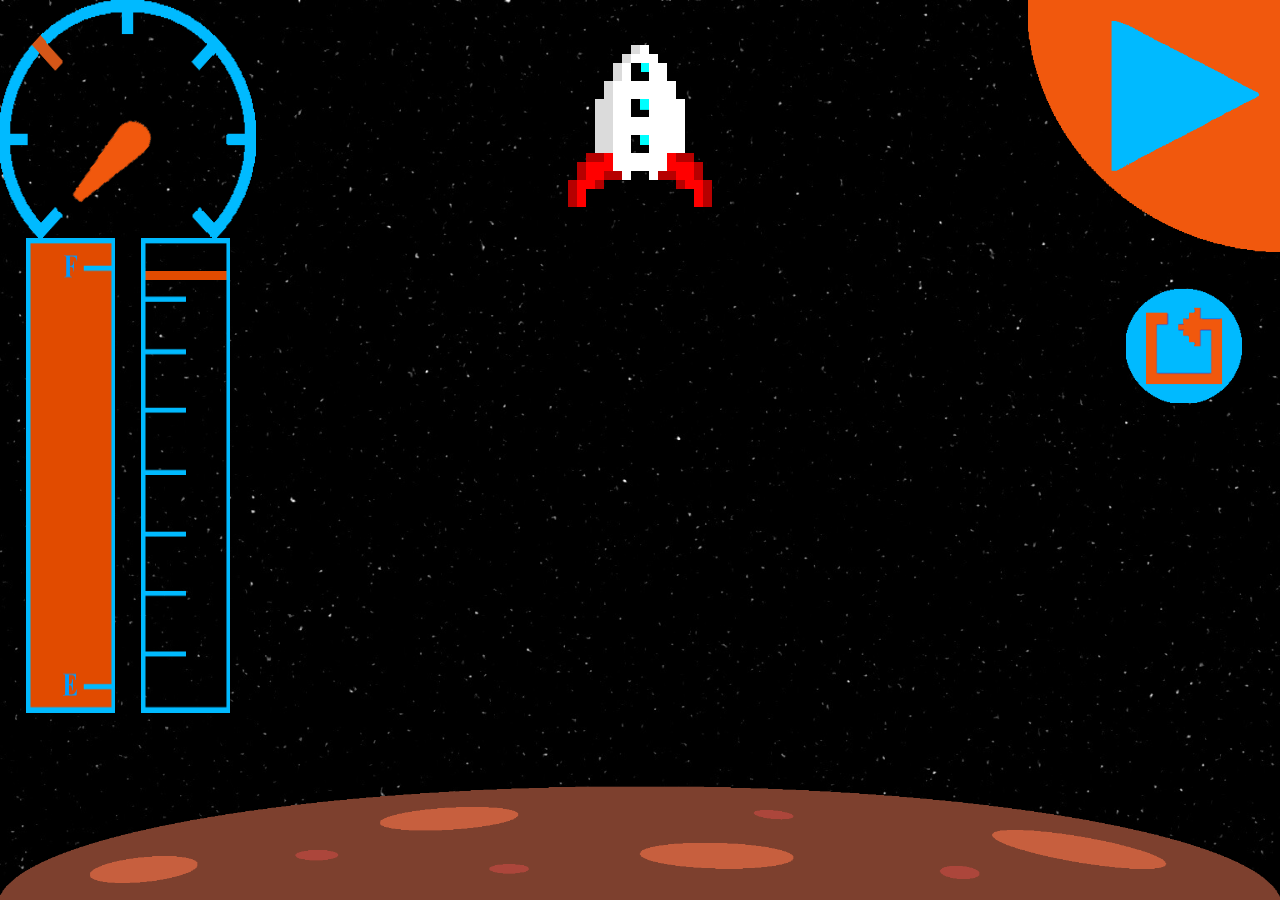
<file: index.html>
<!DOCTYPE html><html lang="es"><head> <title>Lunar Lander</title><meta charset="UTF-8"><meta name="description" content="Lunar Lander Project - Javascript Definitive Version"><meta name="author" content="Javier Vañó"><meta name="viewport" content="width=device-width, initial-scale=1.0"><link rel='stylesheet' media='screen and (min-width: 720px)' href='css/desktopCss.css'><link rel='stylesheet' media='screen and (max-width: 720px)' href='css/mobileCss.css'><script src="js/js.js"></script></head><body><h2 id="difi">&nbsp;</h2><div id="divCentral"><img id="nave" src="img/cohete.png" alt="imagen nave"></div><div id="indicadores"><div id="velocidad"><img id="velD" src="img/indicadorVelocidadPcFacil.png" alt="imagen velocimetro"><img id="velM" src="img/velocidadVerde.png" alt="imagen velocimetro"><div id="aguja"><img id="imgAguja" src="img/agujaVelocidadPc.png" alt="imagen aguja"></div></div><div id="fuel"><img id="fuelD" src="img/indicadorFuelPc.png" alt="imagen fuel"><img id="fuelM" src="img/indicadorFuelMovil.png" alt="imagen fuel"><div id="fondoFuel">&nbsp;</div></div><div id="altura"><img src="img/indicadorAlturaPc.png" alt="imagen altura"><div id="fondoAltura">&nbsp;</div></div></div><div id="menu"><button type="button" id="botAbout">About</button><button type="button" id="botInstruc">Instrucciones</button><button type="button" class="dificultad" id="botFacil">Fácil</button><button type="button" class="dificultad" id="botDificil">Difícil</button></div><div id="confirmacion"><p id="textConfirm">Acceder a la página de About te hará salir del juego y perder tu progreso.</p><br/><p>¿Seguro que quieres salir?</p><button type="button" class="dificultad" id="botConfirm">Sí</button><button type="button" class="dificultad" id="botCancel">No</button></div><div id="resultadoPos"><h1>¡Enhorabuena!</h1><p id="textResPos">Has estado a la altura de esta peligrosa maniobra y has conseguido aterrizar la nave a xxx px/s.</p><br/><p>¡Nos vemos en la próxima misión!</p><br/><button type="button" id="botResPos">Reiniciar</button></div><div id="resultadoNeg"><h1>Vaya...</h1><p id="textResNeg">La misión ha sido un fracaso ya que has "aterrizado" la nave a xxx px/s y se ha estrellado.</p><br/><p>¡Sigue practicando!</p><br/><button type="button" id="botResNeg">Reiniciar</button></div><div id="botones"><img id="botMenu" src="img/botonMenuPlay.png" alt="boton Play/Pausa"><img id="botRestart" src="img/botonRestart.png" alt="boton restart"></div><div id="luna"><img src="img/luna.png" alt="imagen luna"></div></body></html>
</file>
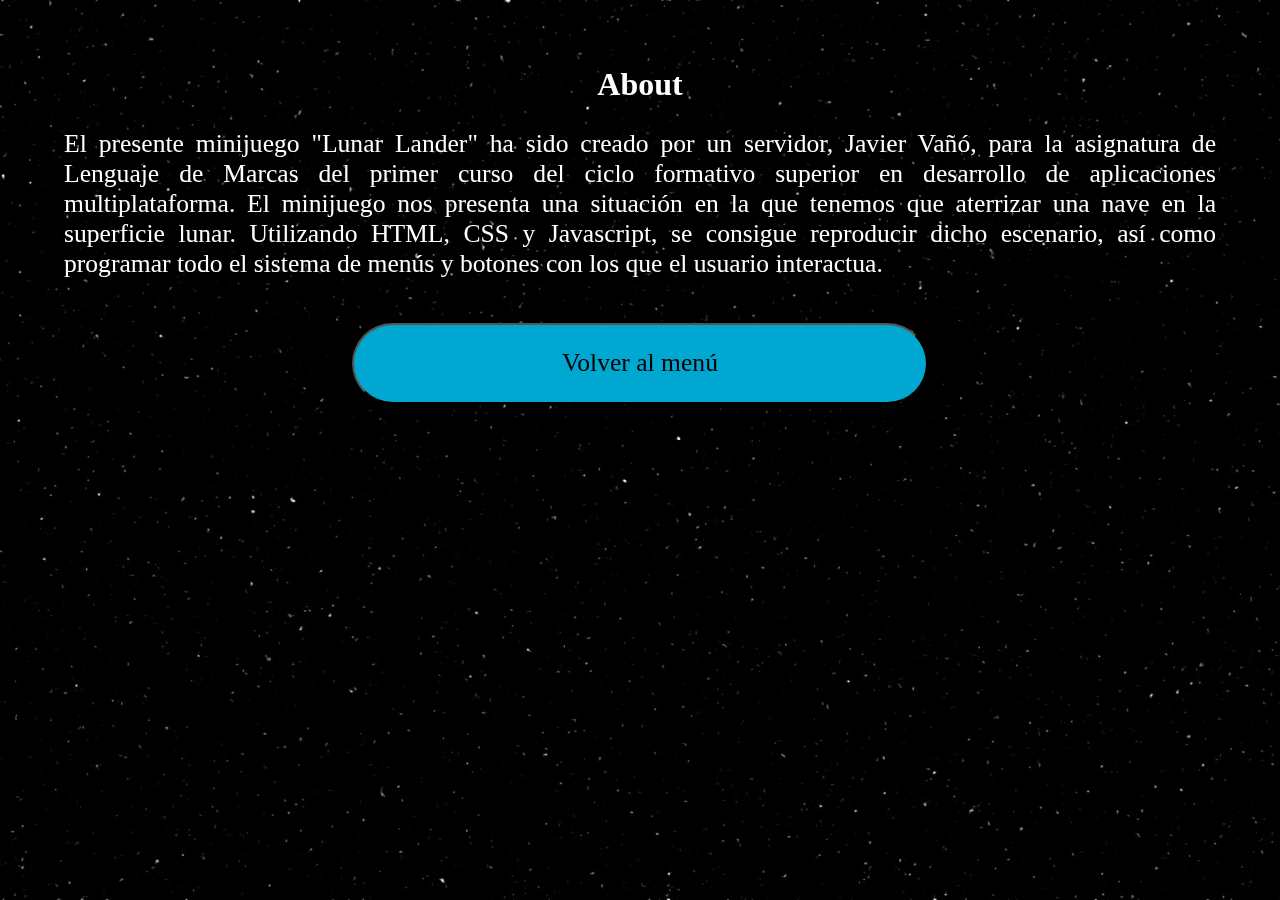
<file: about.html>
<!DOCTYPE html><html lang="es"><head> <title>About Lunar Lander</title><meta charset="UTF-8"><meta name="description" content="About page of the Lunar Lander Project - Javascript Definitive Version"><meta name="author" content="Javier Vañó"><meta name="viewport" content="width=device-width, initial-scale=1.0"><link rel='stylesheet' media='screen and (min-width: 720px)' href='css/desktopCss.css'><link rel='stylesheet' media='screen and (max-width: 720px)' href='css/mobileCss.css'><script src="js/jsAux.js"></script></head><body><div id="texto"><h1>About</h1><p class="textJustify">El presente minijuego "Lunar Lander" ha sido creado por un servidor, Javier Vañó, para la asignatura de Lenguaje de Marcas del primer curso del ciclo formativo superior en desarrollo de aplicaciones multiplataforma. El minijuego nos presenta una situación en la que tenemos que aterrizar una nave en la superficie lunar. Utilizando HTML, CSS y Javascript, se consigue reproducir dicho escenario, así como programar todo el sistema de menús y botones con los que el usuario interactua.</p><br/><button type="button" id="botRetorno">Volver al menú</button></div></body></html>
</file>
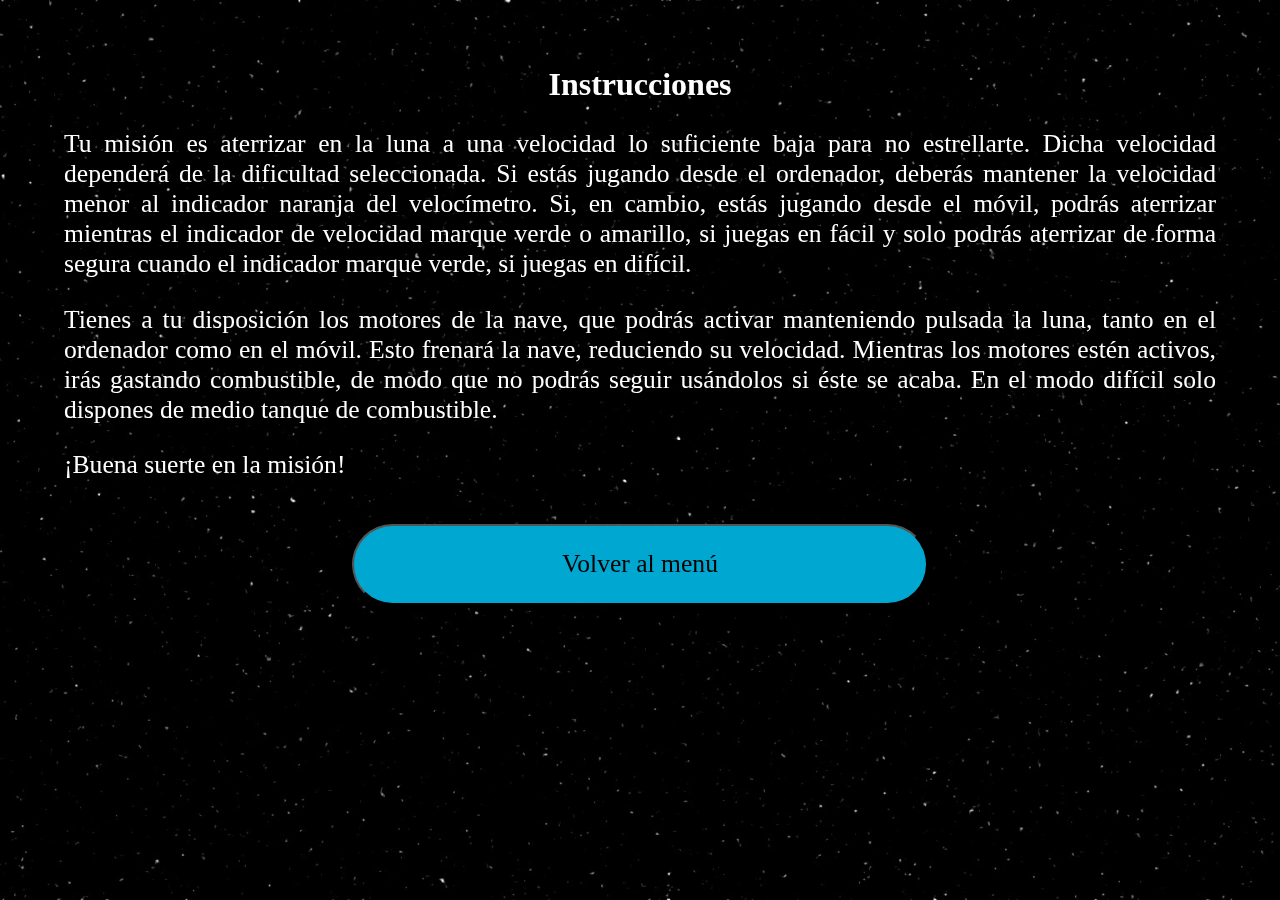
<file: instructions.html>
<!DOCTYPE html><html lang="es"><head> <title>Instructions Lunar Lander</title><meta charset="UTF-8"><meta name="description" content="Instructions page of the Lunar Lander Project - Javascript Definitive Version"><meta name="author" content="Javier Vañó"><meta name="viewport" content="width=device-width, initial-scale=1.0"><link rel='stylesheet' media='screen and (min-width: 720px)' href='css/desktopCss.css'><link rel='stylesheet' media='screen and (max-width: 720px)' href='css/mobileCss.css'><script src="js/jsAux.js"></script></head><body><div id="texto"><h1>Instrucciones</h1><p class="textJustify">Tu misión es aterrizar en la luna a una velocidad lo suficiente baja para no estrellarte. Dicha velocidad dependerá de la dificultad seleccionada. Si estás jugando desde el ordenador, deberás mantener la velocidad menor al indicador naranja del velocímetro. Si, en cambio, estás jugando desde el móvil, podrás aterrizar mientras el indicador de velocidad marque verde o amarillo, si juegas en fácil y solo podrás aterrizar de forma segura cuando el indicador marque verde, si juegas en difícil.</p><p class="textJustify">Tienes a tu disposición los motores de la nave, que podrás activar manteniendo pulsada la luna, tanto en el ordenador como en el móvil. Esto frenará la nave, reduciendo su velocidad. Mientras los motores estén activos, irás gastando combustible, de modo que no podrás seguir usándolos si éste se acaba. En el modo difícil solo dispones de medio tanque de combustible.</p><p class="textJustify">¡Buena suerte en la misión!</p><br/><button type="button" id="botRetorno">Volver al menú</button></div></body></html>
</file>
<file: css/desktopCss.css>
﻿body,html{height:100%;padding:0px;margin:0px;}body{background:url(../img/fondo.jpg) no-repeat fixed center;background-size:cover;}#difi{color:white;position:fixed;top:60%;right:2%;font-size:3vw;}#divCentral{text-align:center;position:fixed;top:5%;width:100%;height:20%;}#divCentral img{height:100%;}#indicadores{position:fixed;top:0px;left:0px;height:80%;width:20%;}#velocidad{text-align:center;top:0px;width:100%;height:33%;}#velocidad img{height:100%;max-width:100%;}#aguja{position:absolute;top:6%;left:42%;height:26%;}#imgAguja{height:100%;transform:rotate(43deg);}#fuel{float:left;width:35%;height:66%;position:relative;left:10%;}#fuel img{height:100%;width:100%;}#fondoFuel{height:100%;max-height:100%;width:100%;min-width:100%;bottom:0px;position:absolute;background-color:rgb(225, 75, 0);z-index:-1;}#altura{float:left;width:35%;height:66%;position:relative;left:20%;}#altura img{height:100%;width:100%;}#fondoAltura{height:2%;max-height:2%;width:100%;top:7%;position:absolute;background-color:rgb(225, 75, 0);z-index:-1;}#botones{position:fixed;top:0px;right:0px;height:80%;width:20%;}#botMenu{position:absolute;top:0px;right:0px;height:35%;}#botRestart{position:absolute;top:40%;right:15%;height:16%;}#menu{position:fixed;top:20%;left:30%;height:60%;width:40%;z-index:2;display:none;background-color:black;}button{position:relative;height:33.33%;width:100%;background-color:rgb(0, 167, 208);color:black;font-family:"Times New Roman";font-size:3vw;border-radius:95px;}button:hover{background-color:rgb(225, 75, 0)!important;color:white!important;}.dificultad{width:50%;float:left;}#botFacil{background-color:rgb(225, 75, 0);color:white;}#confirmacion{background-color:black;position:fixed;top:20%;left:30%;height:60%;width:40%;z-index:3;display:none;}#resultadoPos, #resultadoNeg{background-color:black;position:fixed;top:5%;left:30%;height:50%;width:40%;z-index:1;display:none;}#botRetorno{position:relative;height:10%;width:50%;left:25%;font-size:2vw;}#luna{position:fixed;height:20%;width:100%;bottom:0px;}#luna img{width:100%;height:100%;}#texto{position:fixed;top:5%;height:90%;width:90%;left:5%;overflow:auto;}p{color:white;font-size:2vw;text-align:center;}h1{color:white;text-align: center;}.textJustify{text-align:justify;}#velM, #fuelM, #menuM{display:none;}
</file>
<file: css/mobileCss.css>
﻿body,html{height:100%;padding:0px;margin:0px;}body{background:url(../img/fondo.jpg) no-repeat fixed center;background-size:cover;}#difi{color:white;position:fixed;top:70%;right:3%;font-size:10vw;}#divCentral{text-align:center;position:fixed;top:5%;width:100%;height:20%;}#divCentral img{height:100%;}#indicadores{position:fixed;top:0px;left:0px;height:80%;width:25%;}#velocidad{top:20%;width:90%;height:15%;left:10%;position:absolute;}#velocidad img{height:100%;max-width:100%;}#aguja{position:absolute;top:6%;left:42%;height:26%;}#imgAguja{height:100%;transform:rotate(43deg);}#fuel{width:90%;height:15%;position:absolute;left:10%;top:3%;}#fuel img{height:100%;width:100%;}#fondoFuel{height:100%;min-height:100%;max-width:100%;width:100%;bottom:0px;position:absolute;background-color:rgb(225, 75, 0);z-index:-1;}#altura{width:60%;height:60%;position:absolute;left:25%;top:38%;}#altura img{height:100%;width:100%;}#fondoAltura{height:2%;max-height:2%;width:100%;top:0%;position:absolute;background-color:rgb(225, 75, 0);z-index:-1;}#botones{position:fixed;top:0px;right:0px;height:80%;width:30%;}#botMenu{position:absolute;top:0px;right:0px;width:100%;}#botRestart{position:absolute;top:40%;right:15%;width:70%;}#menu{position:fixed;top:20%;height:60%;width:100%;z-index:2;display:none;background-color:black;}button{position:relative;height:33.33%;width:100%;background-color:rgb(0, 167, 208);color:black;font-family:"Times New Roman";font-size:10vw;border-radius:95px;}button:hover{background-color:rgb(225, 75, 0)!important;color:white!important;}.dificultad{width:50%;float:left;}#botFacil{background-color:rgb(225, 75, 0);color:white;}#confirmacion{background-color:black;position:fixed;top:20%;height:60%;width:100%;z-index:3;display:none;}#resultadoPos, #resultadoNeg{background-color:black;position:fixed;top:0%;height:55%;width:100%;z-index:4;display:none;}#botRetorno{position:relative;height:20%;width:100%;left:0%;}#luna{position:fixed;height:20%;width:100%;bottom:0px;}#luna img{width:100%;height:100%;}#texto{position:fixed;top:5%;left:5%;height:90%;width:90%;overflow:auto;}p{color:white;font-size:6vw;text-align:center;}h1{color:white;text-align: center;}.textJustify{text-align:justify;}#velD, #aguja, #fuelD, #menuD{display:none;}
</file>
